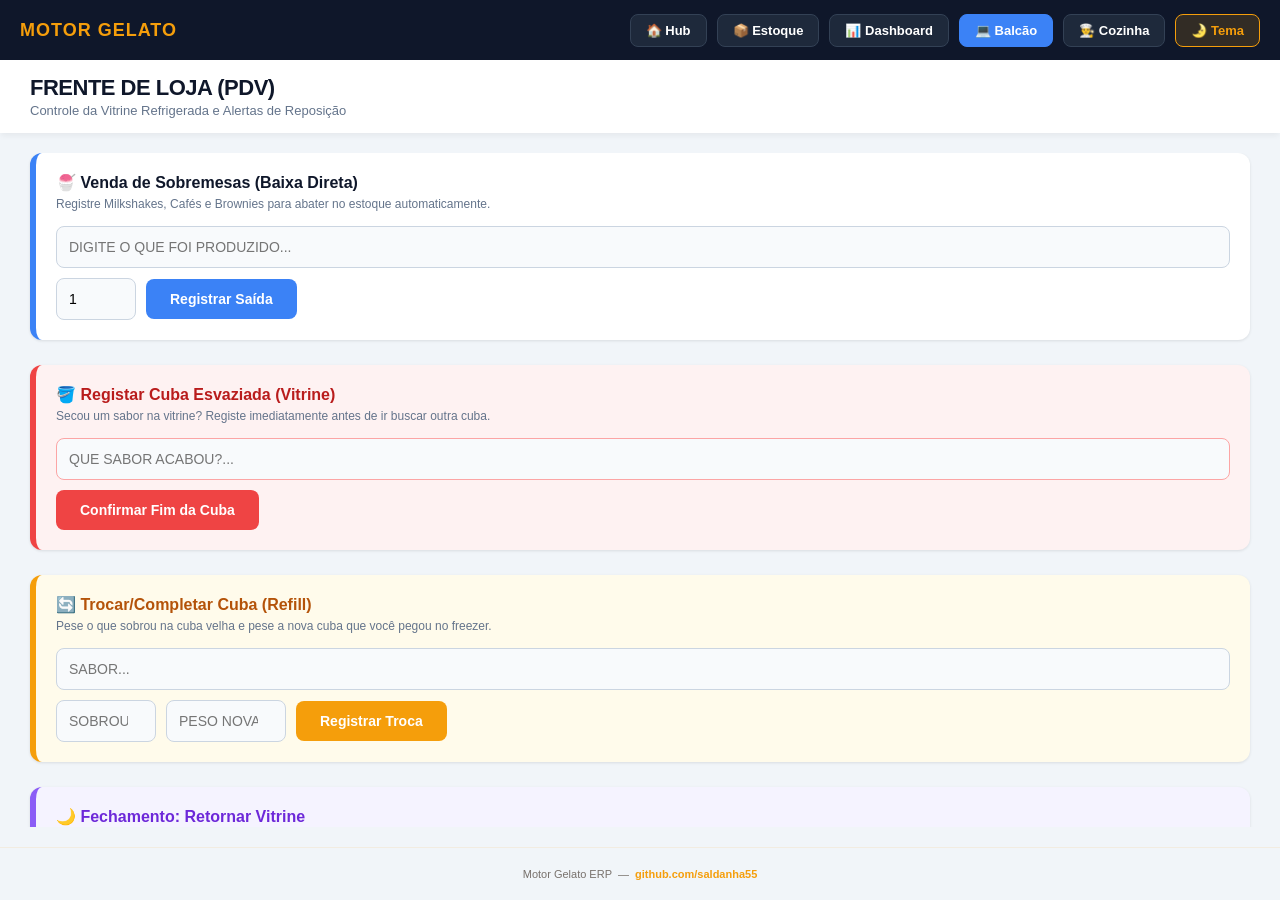
<file: balcao.html>
<!DOCTYPE html>
<html lang="pt-BR">

<head>
    <meta charset="UTF-8">
    <meta name="viewport" content="width=device-width, initial-scale=1.0">
    <meta name="description" content="Motor Gelato — Módulo de Frente de Loja (PDV). Alertas de reposição e controle de vitrine.">
    <title>Motor Gelato — Frente de Loja (PDV)</title>
    <style>
        * {
            box-sizing: border-box;
            margin: 0;
            padding: 0;
            font-family: 'Segoe UI', Roboto, Helvetica, Arial, sans-serif;
        }

        .btn-alerta {
            user-select: none;
        }

        body {
            background-color: #f1f5f9;
            color: #334155;
            height: 100vh;
            display: flex;
            flex-direction: column;
            overflow-y: auto;
        }

        /* NAVBAR GLOBAL */
        nav {
            background: #0f172a;
            padding: 0 20px;
            min-height: 60px;
            display: flex;
            align-items: center;
            justify-content: space-between;
            color: white;
            flex-wrap: wrap;
        }

        .nav-brand {
            font-weight: 900;
            font-size: 18px;
            color: #f59e0b;
            letter-spacing: 1px;
        }

        .nav-links {
            display: flex;
            gap: 10px;
            overflow-x: auto;
            scrollbar-width: none;
            align-items: center;
        }

        .nav-links::-webkit-scrollbar {
            display: none;
        }

        .nav-link-btn {
            background: #1e293b;
            color: white;
            border: 1px solid #334155;
            padding: 8px 15px;
            border-radius: 8px;
            font-size: 13px;
            font-weight: bold;
            cursor: pointer;
            text-decoration: none;
            transition: 0.2s;
            white-space: nowrap;
        }

        .nav-link-btn:hover {
            background: #334155;
        }

        .nav-active {
            background: #3b82f6 !important;
            border-color: #3b82f6 !important;
        }

        header {
            background: #ffffff;
            padding: 15px 30px;
            display: flex;
            justify-content: space-between;
            align-items: center;
            box-shadow: 0 4px 6px -1px rgba(0, 0, 0, 0.05);
            z-index: 10;
            margin-bottom: 20px;
        }

        .logo-area h1 {
            color: #0f172a;
            font-size: 22px;
            font-weight: 800;
            letter-spacing: -0.5px;
        }

        .logo-area p {
            color: #64748b;
            font-size: 13px;
            font-weight: 500;
            margin-top: 2px;
        }

        main {
            padding: 0 30px 30px 30px;
            overflow-y: auto;
            flex-grow: 1;
        }

        .card-sobremesa {
            background: #ffffff;
            border-radius: 12px;
            margin-bottom: 25px;
            padding: 20px;
            box-shadow: 0 1px 3px rgba(0, 0, 0, 0.1);
            border-left: 6px solid #3b82f6;
        }

        .card-sobremesa h3 {
            margin-bottom: 5px;
            color: #0f172a;
            font-size: 16px;
        }

        .card-sobremesa p {
            font-size: 12px;
            color: #64748b;
            margin-bottom: 15px;
        }

        .flex-row {
            display: flex;
            gap: 10px;
            align-items: center;
            flex-wrap: wrap;
        }

        details {
            background: #ffffff;
            border-radius: 12px;
            margin-bottom: 25px;
            box-shadow: 0 1px 3px rgba(0, 0, 0, 0.1);
            overflow: hidden;
            transition: all 0.3s ease;
        }

        summary {
            padding: 15px 20px;
            cursor: pointer;
            font-weight: 700;
            color: #475569;
            font-size: 14px;
            list-style: none;
            display: flex;
            align-items: center;
            gap: 8px;
            background: #f8fafc;
            border-bottom: 1px solid #e2e8f0;
        }

        summary::-webkit-details-marker {
            display: none;
        }

        summary:hover {
            background: #f1f5f9;
        }

        .config-content {
            padding: 20px;
        }

        .section-title {
            font-size: 12px;
            font-weight: 800;
            text-transform: uppercase;
            letter-spacing: 1px;
            margin-bottom: 10px;
        }

        .title-fixos {
            color: #0284c7;
        }

        .title-rotativos {
            color: #ea580c;
            margin-top: 20px;
        }

        .input-group {
            display: grid;
            grid-template-columns: repeat(auto-fill, minmax(180px, 1fr));
            gap: 12px;
        }

        input {
            padding: 12px;
            border: 1px solid #cbd5e1;
            border-radius: 8px;
            font-size: 14px;
            width: 100%;
            outline: none;
            transition: 0.2s;
            background: #f8fafc;
            text-transform: uppercase;
        }

        input:focus {
            border-color: #3b82f6;
            background: #ffffff;
            box-shadow: 0 0 0 3px rgba(59, 130, 246, 0.1);
        }

        .btn {
            padding: 12px 24px;
            border: none;
            border-radius: 8px;
            cursor: pointer;
            font-weight: bold;
            transition: 0.2s;
            font-size: 14px;
        }

        .btn-save {
            background: #0f172a;
            color: white;
            margin-top: 20px;
            width: 100%;
        }

        .btn-save:hover {
            background: #1e293b;
            box-shadow: 0 4px 6px rgba(0, 0, 0, 0.1);
        }

        .btn-primary {
            background: #3b82f6;
            color: white;
            white-space: nowrap;
        }

        .grid {
            display: grid;
            grid-template-columns: repeat(auto-fill, minmax(140px, 1fr));
            gap: 15px;
        }

        .btn-alerta {
            background: #ffffff;
            border: 1px solid #e2e8f0;
            border-radius: 12px;
            padding: 20px 10px;
            font-size: 14px;
            font-weight: 700;
            cursor: pointer;
            color: #334155;
            transition: all 0.2s cubic-bezier(0.4, 0, 0.2, 1);
            box-shadow: 0 1px 2px rgba(0, 0, 0, 0.05);
            text-transform: uppercase;
            display: flex;
            flex-direction: column;
            align-items: center;
            justify-content: center;
            gap: 8px;
            height: 100px;
            text-align: center;
        }

        .btn-alerta:hover {
            border-color: #cbd5e1;
            box-shadow: 0 4px 6px -1px rgba(0, 0, 0, 0.1);
            transform: translateY(-2px);
        }

        .status-aguardando {
            background: #fffbeb !important;
            border-color: #fcd34d !important;
            color: #b45309 !important;
            animation: pulsarAguardando 2s infinite ease-in-out;
        }

        @keyframes pulsarAguardando {
            0% {
                box-shadow: 0 0 0 0 rgba(251, 191, 36, 0.4);
            }

            70% {
                box-shadow: 0 0 0 10px rgba(251, 191, 36, 0);
            }

            100% {
                box-shadow: 0 0 0 0 rgba(251, 191, 36, 0);
            }
        }

        #container-toast {
            position: fixed;
            bottom: 30px;
            right: 30px;
            display: flex;
            flex-direction: column;
            gap: 12px;
            z-index: 1000;
            width: 320px;
            max-width: 90vw;
        }

        .toast {
            background: #ffffff;
            color: #0f172a;
            padding: 16px;
            border-radius: 12px;
            font-weight: 600;
            font-size: 14px;
            box-shadow: 0 10px 15px -3px rgba(0, 0, 0, 0.1);
            border-left: 6px solid #10b981;
            display: flex;
            justify-content: space-between;
            align-items: center;
            gap: 15px;
            animation: slideIn 0.4s cubic-bezier(0.175, 0.885, 0.32, 1.275) forwards;
        }

        .toast-content {
            display: flex;
            align-items: center;
            gap: 10px;
            flex-grow: 1;
        }

        .icone-check {
            background: #d1fae5;
            color: #059669;
            min-width: 28px;
            height: 28px;
            border-radius: 50%;
            display: flex;
            align-items: center;
            justify-content: center;
            font-size: 14px;
        }

        .btn-fechar-toast {
            background: #f1f5f9;
            border: none;
            color: #64748b;
            font-weight: bold;
            font-size: 14px;
            cursor: pointer;
            width: 32px;
            height: 32px;
            border-radius: 8px;
            display: flex;
            align-items: center;
            justify-content: center;
        }

        @keyframes slideIn {
            from {
                transform: translateX(120%);
                opacity: 0;
            }

            to {
                transform: translateX(0);
                opacity: 1;
            }
        }

        @keyframes fadeOut {
            from {
                transform: scale(1);
                opacity: 1;
            }

            to {
                transform: scale(0.9);
                opacity: 0;
            }
        }

        @media (max-width: 768px) {
            nav {
                flex-direction: column;
                padding: 10px;
                gap: 10px;
                align-items: stretch;
            }

            .nav-links {
                width: 100%;
                justify-content: flex-start;
            }

            header {
                flex-direction: column;
                align-items: flex-start;
                gap: 10px;
                padding: 15px;
            }

            main {
                padding: 0 15px 15px 15px;
            }

            #container-toast {
                bottom: 10px;
                right: 10px;
                left: 10px;
                width: auto;
            }

            .flex-row {
                flex-direction: column;
                align-items: stretch;
            }
        }
    </style>
</head>

<body>

    <nav>
        <a href="/" class="nav-brand" style="text-decoration: none;">MOTOR GELATO</a>
        <div class="nav-links">
            <a href="/" class="nav-link-btn">&#127968; Hub</a>
            <a href="/estoque" class="nav-link-btn">&#128230; Estoque</a>
            <a href="/dashboard" class="nav-link-btn">&#128202; Dashboard</a>
            <span class="nav-link-btn nav-active">&#128187; Balc&atilde;o</span>
            <a href="/producao" class="nav-link-btn">&#128104;&#8205;&#127859; Cozinha</a>
            <button class="nav-link-btn" onclick="toggleThemeBalcao()" style="cursor:pointer;background:rgba(245,158,11,0.15);border-color:#f59e0b;color:#f59e0b;">&#127771; Tema</button>
        </div>
    </nav>

    <header>
        <div class="logo-area">
            <h1>FRENTE DE LOJA (PDV)</h1>
            <p>Controle da Vitrine Refrigerada e Alertas de Reposição</p>
        </div>
    </header>

    <main>
        <datalist id="listaReceitas"></datalist>

        <div class="card-sobremesa">
            <h3>🍧 Venda de Sobremesas (Baixa Direta)</h3>
            <p>Registre Milkshakes, Cafés e Brownies para abater no estoque automaticamente.</p>
            <div class="flex-row">
                <input type="text" id="inSobremesa" list="listaReceitas" placeholder="Digite o que foi produzido..."
                    style="flex-grow: 1;">
                <input type="number" id="inSobremesaQtd" placeholder="Qtd" value="1" style="width: 80px;">
                <button class="btn btn-primary" onclick="registrarSobremesa()">Registrar Saída</button>
            </div>
        </div>

        <div class="card-sobremesa" style="border-left-color: #ef4444; background-color: #fef2f2;">
            <h3 style="color: #b91c1c;">🪣 Registar Cuba Esvaziada (Vitrine)</h3>
            <p>Secou um sabor na vitrine? Registe imediatamente antes de ir buscar outra cuba.</p>
            <div class="flex-row">
                <input type="text" id="inCubaVazia" list="listaReceitas" placeholder="Que sabor acabou?..."
                    style="flex-grow: 1; border-color: #fca5a5;">
                <button class="btn btn-primary" style="background: #ef4444; border-color: #dc2626;"
                    onclick="registrarCubaVazia()">Confirmar Fim da Cuba</button>
            </div>
        </div>

        <div class="card-sobremesa" style="border-left-color: #f59e0b; background-color: #fffbeb;">
            <h3 style="color: #b45309;">🔄 Trocar/Completar Cuba (Refill)</h3>
            <p>Pese o que sobrou na cuba velha e pese a nova cuba que você pegou no freezer.</p>
            <div class="flex-row">
                <input type="text" id="inSaborRefill" list="listaReceitas" placeholder="Sabor..." style="flex-grow: 1;">
                <input type="number" id="inPesoRestante" placeholder="Sobrou (Kg)" step="0.1" style="width: 100px;">
                <input type="number" id="inPesoNovo" placeholder="Peso Nova (Kg)" step="0.1" style="width: 120px;">
                <button class="btn" style="background: #f59e0b; color: white;" onclick="registrarRefill()">Registrar Troca</button>
            </div>
        </div>

        <div class="card-sobremesa" style="border-left-color: #8b5cf6; background-color: #f5f3ff;">
            <h3 style="color: #6d28d9;">🌙 Fechamento: Retornar Vitrine</h3>
            <p>Fim do expediente! Pese as cubas que estão voltando para o freezer para o sistema calcular o consumo final.</p>
            <div class="flex-row">
                <input type="text" id="inSaborRetorno" list="listaReceitas" placeholder="Sabor que está voltando..." style="flex-grow: 1;">
                <input type="number" id="inPesoRetorno" placeholder="Peso Atual (Kg)" step="0.1" style="width: 120px;">
                <button class="btn" style="background: #8b5cf6; color: white;" onclick="registrarRetornoBalcao()">Retornar p/ Freezer</button>
            </div>
        </div>

        <details>
            <summary>⚙️ Editor de Cubas do Dia (Alertas de Produção)</summary>
            <div class="config-content">
                <h3 class="section-title title-fixos">Sabores Fixos</h3>
                <div id="inputs-fixos" class="input-group"></div>
                <h3 class="section-title title-rotativos">Sabores Rotativos</h3>
                <div id="inputs-rotativos" class="input-group"></div>
                <button class="btn btn-save" onclick="salvarNovosSabores()">💾 Salvar e Atualizar Telas</button>
            </div>
        </details>

        <h3 style="margin-bottom: 15px; font-size: 14px; color: #64748b;">CLIQUE PARA PEDIR GELATO PARA A COZINHA:</h3>
        <div class="grid" id="gridSabores"></div>
    </main>

    <div id="container-toast"></div>

    <script>
        const IP_SERVIDOR = window.location.hostname;
        const BASE_URL = `http://${IP_SERVIDOR}:8050`;
        const WS_URL = `ws://${IP_SERVIDOR}:8050/ws/producao`;

        async function carregarSugestoesReceitas() {
            try {
                const resp = await fetch(`${BASE_URL}/receitas`);
                const receitas = await resp.json();
                const datalist = document.getElementById('listaReceitas');
                datalist.innerHTML = "";
                receitas.forEach(r => {
                    let option = document.createElement('option');
                    option.value = r.nome;
                    datalist.appendChild(option);
                });
            } catch (e) { console.error("Erro no autocompletar.", e); }
        }

        async function carregarSabores() {
            try {
                const resp = await fetch(`${BASE_URL}/sabores`);
                const dados = await resp.json();
                const grid = document.getElementById('gridSabores');
                grid.innerHTML = "";
                [...dados.fixos, ...dados.rotativos].forEach(sabor => {
                    let btn = document.createElement('button');
                    btn.className = 'btn-alerta';
                    btn.innerHTML = `<span>${sabor}</span>`;
                    btn.onclick = () => solicitarProducao(btn, sabor);
                    grid.appendChild(btn);
                });
                montarInputs('inputs-fixos', dados.fixos, 'in-fixo');
                montarInputs('inputs-rotativos', dados.rotativos, 'in-rotativo');

                await carregarAlertasAtivosBalcao();
            } catch (e) { console.error("Erro de conexão.", e); }
        }

        async function carregarAlertasAtivosBalcao() {
            try {
                const resp = await fetch(`${BASE_URL}/alertas_ativos`);
                const ativos = await resp.json();
                const botoes = document.querySelectorAll('.btn-alerta');
                botoes.forEach(btn => {
                    let textoBotao = btn.querySelector('span').innerText.toUpperCase().trim();
                    if (ativos.includes(textoBotao)) {
                        btn.classList.add('status-aguardando');
                        btn.innerHTML = `<span>${textoBotao}</span><span style="font-size: 11px; font-weight: 800; opacity: 0.8; margin-top: 4px;">⏳ PEDIDO</span>`;
                    }
                });
            } catch (e) { console.error("Erro ao carregar alertas ativos", e); }
        }

        function montarInputs(containerId, lista, classe) {
            const container = document.getElementById(containerId);
            container.innerHTML = "";
            lista.forEach(nome => {
                let input = document.createElement('input');
                input.type = "text"; input.value = nome; input.className = classe;
                input.setAttribute('list', 'listaReceitas');
                container.appendChild(input);
            });
        }

        async function salvarNovosSabores() {
            const fixos = Array.from(document.querySelectorAll('.in-fixo')).map(i => i.value.trim().toUpperCase());
            const rotativos = Array.from(document.querySelectorAll('.in-rotativo')).map(i => i.value.trim().toUpperCase());
            await fetch(`${BASE_URL}/atualizar_sabores`, { method: 'POST', headers: { 'Content-Type': 'application/json' }, body: JSON.stringify({ fixos, rotativos }) });
            alert("Cardápio de Produção atualizado!");
        }

        async function registrarSobremesa() {
            const sabor = document.getElementById('inSobremesa').value.toUpperCase().trim();
            const qtd = parseFloat(document.getElementById('inSobremesaQtd').value || 1);
            if (!sabor) return alert("Digite o nome da sobremesa vendida.");

            await fetch(`${BASE_URL}/producao`, {
                method: 'POST', headers: { 'Content-Type': 'application/json' },
                body: JSON.stringify({ sabor: sabor, quantidade: qtd })
            });

            document.getElementById('inSobremesa').value = "";
            mostrarNotificacao(sabor + " (Baixa efetuada)");
        }

        async function solicitarProducao(botaoElemento, sabor) {
            botaoElemento.classList.add('status-aguardando');
            botaoElemento.innerHTML = `<span>${sabor}</span><span style="font-size: 11px; font-weight: 800; opacity: 0.8; margin-top: 4px;">⏳ PEDIDO</span>`;
            await fetch(`${BASE_URL}/alerta_cuba`, { method: 'POST', headers: { 'Content-Type': 'application/json' }, body: JSON.stringify({ sabor: sabor }) });
        }

        function conectarWebSocket() {
            let socket = new WebSocket(WS_URL);
            socket.onmessage = function (event) {
                const dados = JSON.parse(event.data);
                if (dados.acao === "produzido") {
                    const botoes = document.querySelectorAll('.btn-alerta');
                    let achou = false;
                    botoes.forEach(btn => {
                        let textoBotao = btn.querySelector('span').innerText.toUpperCase();
                        if (textoBotao.includes(dados.sabor.toUpperCase().trim())) {
                            btn.classList.remove('status-aguardando');
                            btn.innerHTML = `<span>${textoBotao}</span>`;
                            achou = true;
                        }
                    });
                    if (achou) mostrarNotificacao(dados.sabor + " produzido!");
                } else if (dados.acao === "atualizar_cardapio") { carregarSabores(); }
            };
            socket.onclose = () => setTimeout(conectarWebSocket, 3000);
        }

        function mostrarNotificacao(texto) {
            const container = document.getElementById('container-toast');
            const toast = document.createElement('div');
            toast.className = 'toast';
            toast.innerHTML = `<div class="toast-content"><div class="icone-check">✓</div><div><b>${texto}</b></div></div><button class="btn-fechar-toast" onclick="fecharNotificacao(this)">✕</button>`;
            container.appendChild(toast);
        }

        function fecharNotificacao(botaoElemento) {
            const toast = botaoElemento.parentElement;
            toast.style.animation = 'fadeOut 0.2s ease-in forwards';
            setTimeout(() => toast.remove(), 200);
        }

        async function registrarCubaVazia() {
            const sabor = document.getElementById('inCubaVazia').value.toUpperCase().trim();
            if (!sabor) return alert("Digite o nome da cuba que esvaziou na vitrine.");

            if (confirm(`Confirmar que a cuba de ${sabor} acabou por completo?`)) {
                try {
                    await fetch(`${BASE_URL}/cuba_esvaziada`, {
                        method: 'POST',
                        headers: { 'Content-Type': 'application/json' },
                        body: JSON.stringify({ sabor: sabor })
                    });

                    document.getElementById('inCubaVazia').value = "";
                    mostrarNotificacao(`Cuba de ${sabor} registada como vazia!`);
                } catch (e) {
                    alert("Erro ao registar a cuba vazia. Verifique a ligação.");
                }
            }
        }

        async function registrarRefill() {
            const sabor = document.getElementById('inSaborRefill').value.toUpperCase().trim();
            const pesoRestante = parseFloat(document.getElementById('inPesoRestante').value);
            const pesoNovo = parseFloat(document.getElementById('inPesoNovo').value);

            if (!sabor || isNaN(pesoRestante) || isNaN(pesoNovo)) return alert("Informe o sabor, o que sobrou e o peso da nova cuba.");

            await fetch(`${BASE_URL}/cuba_refill`, {
                method: 'POST',
                headers: { 'Content-Type': 'application/json' },
                body: JSON.stringify({ sabor: sabor, peso_restante: pesoRestante, peso_novo: pesoNovo })
            });

            document.getElementById('inSaborRefill').value = "";
            document.getElementById('inPesoRestante').value = "";
            document.getElementById('inPesoNovo').value = "";
            mostrarNotificacao(`Troca de ${sabor} registrada e descontada do freezer!`);
        }

        async function registrarRetornoBalcao() {
            const sabor = document.getElementById('inSaborRetorno').value.toUpperCase().trim();
            const peso = parseFloat(document.getElementById('inPesoRetorno').value);

            if (!sabor || isNaN(peso)) return alert("Informe o sabor e o peso que está voltando.");

            await fetch(`${BASE_URL}/retornar_vitrine`, {
                method: 'POST',
                headers: { 'Content-Type': 'application/json' },
                body: JSON.stringify({ sabor: sabor, peso: peso })
            });

            document.getElementById('inSaborRetorno').value = "";
            document.getElementById('inPesoRetorno').value = "";
            mostrarNotificacao(`${sabor} retornado ao freezer (consumo do dia registrado)!`);
        }

        function toggleThemeBalcao() {
            let curr = localStorage.getItem('theme-balcao') || 'dark';
            let next = curr === 'dark' ? 'light' : 'dark';
            localStorage.setItem('theme-balcao', next);
            if (next === 'light') {
                document.body.setAttribute('data-theme', 'light');
            } else {
                document.body.removeAttribute('data-theme');
            }
        }
        (function(){
            if (localStorage.getItem('theme-balcao') === 'light') {
                document.body.setAttribute('data-theme', 'light');
            }
        })();

        window.onload = () => { carregarSabores(); carregarSugestoesReceitas(); conectarWebSocket(); };
    </script>
    <footer style="text-align:center;padding:20px;border-top:1px solid rgba(245,158,11,0.1);font-size:11px;color:#78716c;position:relative;z-index:1;margin-top:20px;">
        Motor Gelato ERP &nbsp;&mdash;&nbsp;
        <a href="https://github.com/saldanha55" target="_blank" style="color:#f59e0b;text-decoration:none;font-weight:700;">github.com/saldanha55</a>
    </footer>
</body>

</html>
</file>
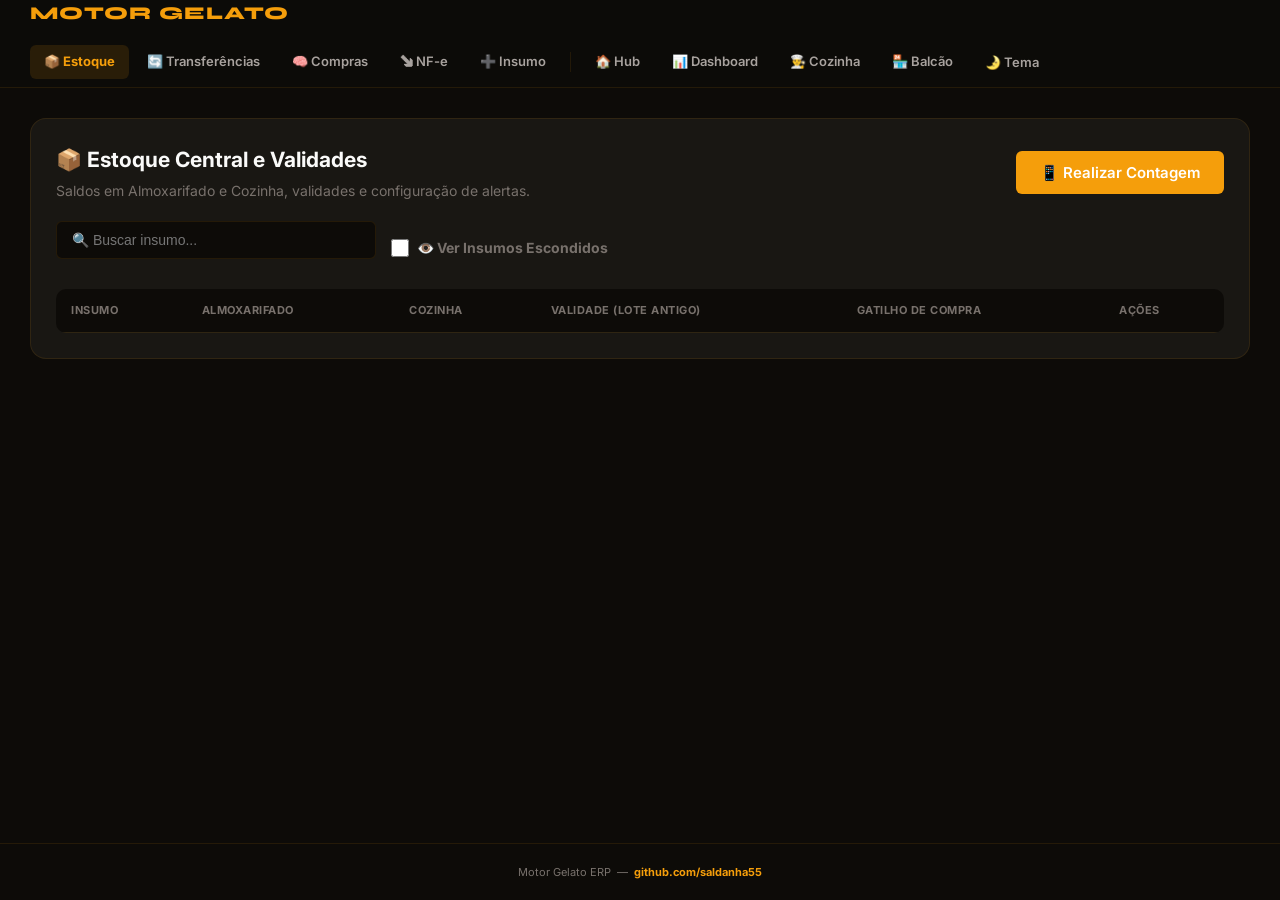
<file: estoque.html>
<!DOCTYPE html>
<html lang="pt-BR">

<head>
    <meta charset="UTF-8">
    <meta name="viewport" content="width=device-width, initial-scale=1.0">
    <meta name="description" content="Motor Gelato — Gestão de Almoxarifado, Controle de Estoque e Inteligência de Compras MRP.">
    <title>Motor Gelato — Gestão de Estoque</title>
    <link rel="stylesheet" href="css/style.css">
</head>

<body>
    <nav>
        <a href="/" class="nav-brand">MOTOR GELATO</a>
        <div class="nav-links">
            <div class="nav-item nav-active" onclick="mudarAba('aba-estoque', this)">&#128230; Estoque</div>
            <div class="nav-item" onclick="mudarAba('aba-transferencias', this)">&#128260; Transfer&ecirc;ncias</div>
            <div class="nav-item" onclick="mudarAba('aba-mrp', this)">&#129504; Compras</div>
            <div class="nav-item" onclick="mudarAba('aba-nfe', this)">&#129150; NF-e</div>
            <div class="nav-item" onclick="mudarAba('aba-config', this)">&#10133; Insumo</div>
            <span style="width:1px;height:20px;background:var(--border);margin:0 6px;align-self:center;"></span>
            <a class="nav-item" href="/" style="text-decoration:none;">&#127968; Hub</a>
            <a class="nav-item" href="/dashboard" style="text-decoration:none;">&#128202; Dashboard</a>
            <a class="nav-item" href="/producao" style="text-decoration:none;">&#128104;&#8205;&#127859; Cozinha</a>
            <a class="nav-item" href="/balcao" style="text-decoration:none;">&#127978; Balc&atilde;o</a>
            <button class="nav-item" onclick="toggleTheme()"
                style="background:none;border:none;cursor:pointer;font-family:inherit;">&#127771; Tema</button>
        </div>
    </nav>

    <main>

        <!-- ====================== ABA: ESTOQUE CENTRAL ====================== -->
        <div id="aba-estoque" class="aba aba-ativa">
            <div class="card">
                <div class="grid-header">
                    <div>
                        <h2>📦 Estoque Central e Validades</h2>
                        <p style="color: var(--text-muted); font-size: 14px; margin-top: 5px;">
                            Saldos em Almoxarifado e Cozinha, validades e configuração de alertas.
                        </p>
                    </div>
                    <button class="btn btn-primary" style="font-size: 15px; padding: 12px 24px;"
                        onclick="iniciarContagemMobile()">📱 Realizar Contagem</button>
                </div>

                <div class="flex-search" style="margin-bottom: 15px;">
                    <input type="text" id="buscaConfigAlertas" class="search-bar"
                        style="flex-grow: 1; min-width: 250px;"
                        onkeyup="filtrarTabelaDOM('buscaConfigAlertas', 'tabelaConfigAlertas')"
                        placeholder="🔍 Buscar insumo...">
                    <label style="color: var(--text-muted); font-size: 14px; display: flex; align-items: center; gap: 8px; cursor: pointer; font-weight: bold;">
                        <input type="checkbox" id="checkMostrarOcultos" onchange="carregarInventarioMassa()"
                            style="width: 18px; height: 18px; accent-color: var(--primary); cursor: pointer;">
                        👁️ Ver Insumos Escondidos
                    </label>
                </div>

                <div class="table-responsive">
                    <table>
                        <thead>
                            <tr>
                                <th>Insumo</th>
                                <th>Almoxarifado</th>
                                <th>Cozinha</th>
                                <th>Validade (Lote Antigo)</th>
                                <th>Gatilho de Compra</th>
                                <th>Ações</th>
                            </tr>
                        </thead>
                        <tbody id="tabelaConfigAlertas"></tbody>
                    </table>
                </div>
            </div>
        </div>

        <!-- ====================== ABA: TRANSFERÊNCIAS (NOVO) ====================== -->
        <div id="aba-transferencias" class="aba">

            <!-- Pipeline Visual do Fluxo de 3 Níveis -->
            <div class="pipeline-flow">
                <div class="pipeline-nivel">
                    <div class="pipeline-nivel-titulo">
                        <span class="nivel-badge nivel-almoxarifado">📦 Nível 1</span>
                    </div>
                    <div class="pipeline-nivel-valor" id="pipeAlmoxTotal">—</div>
                    <div class="pipeline-nivel-unidade">Itens no Almoxarifado</div>
                </div>
                <div class="pipeline-nivel">
                    <div class="pipeline-nivel-titulo">
                        <span class="nivel-badge nivel-cozinha">👨‍🍳 Nível 2</span>
                    </div>
                    <div class="pipeline-nivel-valor" id="pipeCozinhaTotal">—</div>
                    <div class="pipeline-nivel-unidade">Itens na Cozinha</div>
                </div>
                <div class="pipeline-nivel">
                    <div class="pipeline-nivel-titulo">
                        <span class="nivel-badge nivel-vitrine">🏪 Nível 3</span>
                    </div>
                    <div class="pipeline-nivel-valor" id="pipeVitrineTotal">—</div>
                    <div class="pipeline-nivel-unidade">Itens na Vitrine</div>
                </div>
            </div>

            <div style="display: grid; grid-template-columns: 1fr 1fr; gap: 20px; margin-bottom: 25px;">

                <!-- Formulário: Almoxarifado → Cozinha -->
                <div class="card" style="margin-bottom: 0;">
                    <h3 style="margin-bottom: 5px;">📦 → 👨‍🍳 Almoxarifado para Cozinha</h3>
                    <p style="color: var(--text-muted); font-size: 13px; margin-bottom: 20px;">
                        Move insumos do estoque bruto para a linha de produção.
                        A conversão de unidade é aplicada automaticamente.
                    </p>
                    <div class="input-group">
                        <label>Insumo</label>
                        <select id="transAlmoxIngrediente"></select>
                    </div>
                    <div style="display: flex; gap: 15px;">
                        <div class="input-group" style="flex: 1; margin-bottom: 0;">
                            <label>Quantidade a Transferir</label>
                            <input type="number" id="transAlmoxQtd" step="0.01" min="0" placeholder="0.00">
                        </div>
                        <div class="input-group" style="flex: 1; margin-bottom: 0;">
                            <label>Observação (opcional)</label>
                            <input type="text" id="transAlmoxObs" placeholder="Ex: Lote de segunda-feira">
                        </div>
                    </div>
                    <button class="btn btn-primary" style="width: 100%; margin-top: 18px; padding: 12px;"
                        onclick="executarTransferencia('almoxarifado', 'cozinha')">
                        🔄 Confirmar Transferência
                    </button>
                </div>

                <!-- Formulário: Cozinha → Vitrine -->
                <div class="card" style="margin-bottom: 0;">
                    <h3 style="margin-bottom: 5px;">👨‍🍳 → 🏪 Cozinha para Vitrine</h3>
                    <p style="color: var(--text-muted); font-size: 13px; margin-bottom: 20px;">
                        Move produto acabado do freezer da cozinha para o ponto de venda.
                        Operação registrada em auditoria para rastreabilidade total.
                    </p>
                    <div class="input-group">
                        <label>Produto</label>
                        <select id="transCozIngrediente"></select>
                    </div>
                    <div style="display: flex; gap: 15px;">
                        <div class="input-group" style="flex: 1; margin-bottom: 0;">
                            <label>Quantidade a Transferir</label>
                            <input type="number" id="transCozQtd" step="0.01" min="0" placeholder="0.00">
                        </div>
                        <div class="input-group" style="flex: 1; margin-bottom: 0;">
                            <label>Observação (opcional)</label>
                            <input type="text" id="transCozObs" placeholder="Ex: Turno da tarde">
                        </div>
                    </div>
                    <button class="btn btn-add" style="width: 100%; margin-top: 18px; padding: 12px;"
                        onclick="executarTransferencia('cozinha', 'vitrine')">
                        🔄 Confirmar Transferência
                    </button>
                </div>
            </div>

            <!-- Histórico de Transferências -->
            <div class="card">
                <div class="grid-header">
                    <div>
                        <h3>📋 Histórico de Transferências</h3>
                        <p style="color: var(--text-muted); font-size: 13px;">Log auditável de todas as movimentações entre os 3 níveis.</p>
                    </div>
                    <button class="btn btn-primary" onclick="carregarTransferencias()">🔄 Atualizar</button>
                </div>
                <div class="table-responsive">
                    <table>
                        <thead>
                            <tr>
                                <th>Data/Hora</th>
                                <th>Insumo/Produto</th>
                                <th>Qtd. Origem</th>
                                <th>De</th>
                                <th>Para</th>
                                <th>Observação</th>
                            </tr>
                        </thead>
                        <tbody id="tabelaTransferencias">
                            <tr><td colspan="6" style="text-align:center; padding: 20px; color: var(--text-muted);">Clique em "Atualizar" para carregar.</td></tr>
                        </tbody>
                    </table>
                </div>
            </div>
        </div>

        <!-- ====================== ABA: INTELIGÊNCIA DE COMPRAS (MRP) ====================== -->
        <div id="aba-mrp" class="aba">
            <div class="card">
                <div class="grid-header">
                    <div>
                        <h2>🧠 Lista Inteligente de Compras</h2>
                        <p style="color: var(--text-muted); font-size: 14px;">
                            Insumos que atingiram o gatilho, ajustados pela previsão climática.
                        </p>
                    </div>
                    <div style="display: flex; gap: 10px; flex-wrap: wrap;">
                        <button class="btn" style="background: var(--text-muted); color: white;"
                            onclick="dispararEmailAutomatico()">📧 Enviar E-mail</button>
                        <button class="btn btn-primary" onclick="carregarMRPVisual()">🔄 Atualizar</button>
                        <button class="btn" style="background: var(--bg-body); border: 1px solid var(--border);"
                            onclick="resetarItensOcultosHoje()">👁️ Mostrar Ocultados</button>
                        <button class="btn btn-add" onclick="baixarExcelMRP()">📥 Exportar CSV</button>
                    </div>
                </div>

                <!-- Card de tendência climática (preenchido via JS) -->
                <div id="cardClima"
                    style="background: rgba(20, 184, 166, 0.08); padding: 18px; border-radius: 12px; border: 1px solid var(--primary); margin-bottom: 20px; display: none; align-items: center; gap: 20px;">
                    <div style="font-size: 36px;" id="iconeClima">☀️</div>
                    <div>
                        <h3 style="color: var(--primary); margin-bottom: 5px; font-size: 16px;" id="tituloClima">Analisando clima local...</h3>
                        <p style="color: var(--text-main); font-size: 13px; margin: 0;" id="textoClima">Aguarde enquanto consultamos os dados meteorológicos.</p>
                    </div>
                </div>

                <div class="table-responsive">
                    <table>
                        <thead>
                            <tr>
                                <th>Insumo</th>
                                <th>Burn Rate</th>
                                <th>Lead Time</th>
                                <th>Estoque Atual</th>
                                <th>Comprar (30 Dias)</th>
                                <th style="text-align: center;">Ações</th>
                            </tr>
                        </thead>
                        <tbody id="tabelaMRPVisual">
                            <tr><td colspan="6" style="text-align:center; color: var(--text-muted); padding: 20px;">Clique em "Atualizar" para gerar a lista.</td></tr>
                        </tbody>
                    </table>
                </div>
            </div>
        </div>

        <!-- ====================== ABA: HISTÓRICO NF-e ====================== -->
        <div id="aba-nfe" class="aba">
            <div class="card">
                <div class="grid-header">
                    <h2>🧾 Histórico de Notas Fiscais (Entradas)</h2>
                    <div style="display: flex; gap: 10px; align-items: center;">
                        <input type="file" id="inputXmlNfe" accept=".xml" style="display: none;"
                            onchange="lerXmlNfe(event)">
                        <button class="btn btn-add"
                            onclick="document.getElementById('inputXmlNfe').click()">➕ Importar XML</button>
                    </div>
                </div>
                <div class="table-responsive">
                    <table>
                        <thead>
                            <tr>
                                <th>Data/Hora</th>
                                <th>Insumo</th>
                                <th>Quantidade</th>
                                <th>Origem</th>
                            </tr>
                        </thead>
                        <tbody id="tabelaHistoricoEntradas"></tbody>
                    </table>
                </div>
            </div>
        </div>

        <!-- ====================== ABA: CADASTRO DE NOVO INSUMO ====================== -->
        <div id="aba-config" class="aba">
            <div class="card" style="max-width: 600px; margin: 0 auto;">
                <h2 style="margin-bottom: 8px; color: var(--primary);">📦 Cadastrar Novo Insumo</h2>
                <p style="color: var(--text-muted); font-size: 14px; margin-bottom: 25px;">
                    Adicione manualmente insumos que não vieram por XML ou itens sazonais.
                </p>

                <div class="input-group">
                    <label>Nome do Insumo</label>
                    <input type="text" id="ingNome" placeholder="Ex: Saco de Açúcar, Embalagem..."
                        style="text-transform: uppercase;">
                </div>

                <div style="display: flex; gap: 15px; margin-bottom: 15px;">
                    <div class="input-group" style="flex: 1; margin-bottom: 0;">
                        <label>Unidade de Compra</label>
                        <select id="ingUnidadeAlmox">
                            <option value="Caixa">Caixa</option>
                            <option value="Fardo">Fardo</option>
                            <option value="Saco">Saco</option>
                            <option value="Pote">Pote</option>
                            <option value="UN">Unidade (UN)</option>
                            <option value="KG">Quilo (KG)</option>
                            <option value="L">Litro (L)</option>
                        </select>
                    </div>
                    <div class="input-group" style="flex: 1; margin-bottom: 0;">
                        <label>Preço Unitário (R$)</label>
                        <input type="number" id="ingPreco" step="0.01" placeholder="0.00">
                    </div>
                </div>

                <div style="display: flex; gap: 15px; margin-bottom: 25px;">
                    <div class="input-group" style="flex: 1; margin-bottom: 0;">
                        <label>Estoque Inicial</label>
                        <input type="number" id="ingEstoqueAlmox" step="0.01" placeholder="Ex: 5">
                    </div>
                    <div class="input-group" style="flex: 1; margin-bottom: 0;">
                        <label>Avisar quando chegar a:</label>
                        <input type="number" id="ingLimite" step="0.01" value="2">
                    </div>
                </div>

                <button class="btn btn-add" style="width: 100%; padding: 14px; font-size: 15px;"
                    onclick="salvarIngredienteUnificado()">💾 Cadastrar e Salvar</button>
            </div>
        </div>

    </main>

    <!-- ====================== MODAL: INVENTÁRIO MOBILE ====================== -->
    <div id="modalContagemMobile"
        style="display: none; position: fixed; top: 0; left: 0; width: 100%; height: 100%; background: var(--bg-body); z-index: 9999; flex-direction: column;">
        <div style="padding: 20px; background: var(--bg-body); border-bottom: 1px solid var(--border); display: flex; justify-content: space-between; align-items: center;">
            <h3 style="margin: 0;">📱 Inventário Físico</h3>
            <span id="contadorProgresso" style="color: var(--primary); font-weight: 800;">0/0</span>
        </div>
        <div style="flex-grow: 1; display: flex; flex-direction: column; align-items: center; justify-content: center; padding: 20px;">
            <h2 id="nomeInsumoMobile" style="text-align: center; margin-bottom: 5px; font-size: 28px;">Insumo</h2>
            <p id="unidadeInsumoMobile" style="color: var(--text-muted); margin-bottom: 30px; font-size: 16px;">Unidade</p>
            <label style="color: var(--text-muted); font-weight: bold; margin-bottom: 5px;">Estoque Contado:</label>
            <input type="number" id="inputContagemMobile" step="0.01" inputmode="decimal"
                style="width: 80%; font-size: 40px; text-align: center; padding: 15px; border-radius: 12px; border: 2px solid var(--primary); margin-bottom: 30px; outline: none; background: var(--bg-card); color: var(--text-main);">
            <label style="color: var(--text-muted); font-weight: bold; margin-bottom: 5px;">Validade do Lote Mais Antigo:</label>
            <input type="month" id="inputValidadeMobile"
                style="width: 80%; font-size: 20px; text-align: center; padding: 15px; border-radius: 12px; border: 1px solid var(--border); background: var(--bg-card); color: var(--text-main); outline: none;">
        </div>
        <div style="padding: 20px; display: grid; grid-template-columns: 1fr 1fr 1fr; gap: 10px; border-top: 1px solid var(--border); background: var(--bg-body);">
            <button class="btn" onclick="contagemAnterior()" style="background: var(--text-muted); color: white; padding: 14px; border-radius: 12px;">⬅️ Voltar</button>
            <button class="btn btn-warning" onclick="pausarContagem()" style="padding: 14px; border-radius: 12px;">⏸️ Pausar</button>
            <button class="btn btn-primary" id="btnProximaContagem" onclick="contagemProxima()" style="padding: 14px; border-radius: 12px;">Próximo ➡️</button>
        </div>
    </div>

    <!-- ====================== MODAL: REVISÃO DO INVENTÁRIO ====================== -->
    <div id="modalResumoContagem"
        style="display: none; position: fixed; top: 0; left: 0; width: 100%; height: 100%; background: var(--bg-body); z-index: 9999; flex-direction: column;">
        <div style="padding: 20px; background: var(--bg-body); border-bottom: 1px solid var(--border); display: flex; justify-content: space-between; align-items: center;">
            <h3 style="margin: 0;">📋 Revisão do Inventário</h3>
        </div>
        <div style="flex-grow: 1; overflow-y: auto; padding: 20px;">
            <ul id="listaResumo" style="list-style: none; padding: 0; margin: 0;"></ul>
        </div>
        <div style="padding: 20px; display: grid; grid-template-columns: 1fr 2fr; gap: 15px; border-top: 1px solid var(--border); background: var(--bg-body);">
            <button class="btn" onclick="document.getElementById('modalResumoContagem').style.display='none'; document.getElementById('modalContagemMobile').style.display='flex';"
                style="background: var(--text-muted); color: white; padding: 18px; border-radius: 12px;">Voltar</button>
            <button class="btn btn-add" onclick="enviarContagemAoServidor()"
                style="padding: 18px; border-radius: 12px; font-size: 16px; font-weight: bold;">💾 Confirmar e Salvar</button>
        </div>
    </div>

    <!-- ====================== MODAL: IMPORTAR NF-e ====================== -->
    <div id="modalNfe"
        style="display: none; position: fixed; top: 0; left: 0; width: 100%; height: 100%; background: rgba(15, 23, 42, 0.85); align-items: center; justify-content: center; z-index: 2000; padding: 20px; backdrop-filter: blur(4px);">
        <div class="card" style="width: 95%; max-width: 900px; margin: 0; display: flex; flex-direction: column; height: 90vh;">
            <div class="grid-header" style="padding-bottom: 15px; border-bottom: 1px solid var(--border); flex-shrink: 0;">
                <div>
                    <h3 style="color: var(--primary);">🧾 Importar Itens da NF-e</h3>
                    <p style="color: var(--text-muted); font-size: 13px; margin-top: 4px;">
                        Vincule os produtos da nota aos insumos cadastrados no sistema.
                    </p>
                </div>
                <button class="btn-acao btn-del" onclick="fecharModalNfe()">✕ Fechar</button>
            </div>
            <div class="table-responsive" style="flex-grow: 1; margin-top: 15px;">
                <table style="min-width: 800px;">
                    <thead>
                        <tr>
                            <th>Produto na Nota Fiscal</th>
                            <th>Qtd.</th>
                            <th>Vincular ao Insumo</th>
                            <th>Preço Unit.</th>
                            <th>Fator Conversão</th>
                        </tr>
                    </thead>
                    <tbody id="tabelaItensNfe"></tbody>
                </table>
            </div>
            <div style="padding-top: 20px; border-top: 1px solid var(--border); margin-top: auto; flex-shrink: 0;">
                <button class="btn btn-add" style="width: 100%; padding: 14px; font-size: 15px;"
                    onclick="salvarEntradaNfe()">💾 Confirmar e Lançar no Estoque</button>
            </div>
        </div>
    </div>

    <!-- ====================== MODAL: EDITAR INTELIGÊNCIA DO INSUMO ====================== -->
    <div id="modalEdicaoInsumo"
        style="display: none; position: fixed; top: 0; left: 0; width: 100%; height: 100%; background: rgba(15, 23, 42, 0.85); align-items: center; justify-content: center; z-index: 3000; backdrop-filter: blur(4px);">
        <div class="card" style="width: 90%; max-width: 500px; margin: 0;">
            <h3 style="color: var(--primary); margin-bottom: 20px; font-size: 20px;">✏️ Editar Inteligência de Compras</h3>
            <input type="hidden" id="editIdInsumo">

            <div class="input-group">
                <label>Nome do Insumo</label>
                <input type="text" id="editNomeInsumo" disabled
                    style="color: var(--text-muted); border-style: dashed;">
            </div>

            <div style="display: flex; gap: 15px; margin-bottom: 10px;">
                <div class="input-group" style="flex: 1;">
                    <label>Gatilho Antigo</label>
                    <input type="number" id="editLimiteInsumo" step="0.01" style="color: var(--danger); font-weight: bold;">
                </div>
                <div class="input-group" style="flex: 1;">
                    <label>Lead Time (Dias)</label>
                    <input type="number" id="editLeadTime" step="1" style="color: var(--warning); font-weight: bold;">
                </div>
            </div>

            <div style="display: flex; gap: 15px; margin-bottom: 20px; align-items: center;">
                <div class="input-group" style="flex: 1; margin-bottom: 0;">
                    <label>Burn Rate (Unidade/Dia)</label>
                    <input type="number" id="editBurnRate" step="0.01" style="color: var(--primary); font-weight: bold;">
                </div>
                <div style="flex: 1; display: flex; align-items: center; gap: 10px; margin-top: 15px;">
                    <input type="checkbox" id="editVolatil" style="width: 20px; height: 20px; accent-color: var(--primary);">
                    <label style="margin: 0; font-weight: bold; cursor: pointer;" for="editVolatil">Sensível ao Clima?</label>
                </div>
            </div>

            <div style="display: flex; gap: 15px; margin-top: 15px;">
                <button class="btn" style="flex: 1; background: var(--bg-body); border: 1px solid var(--border);"
                    onclick="document.getElementById('modalEdicaoInsumo').style.display='none'">Cancelar</button>
                <button class="btn btn-primary" style="flex: 2; font-size: 15px;"
                    onclick="salvarEdicaoInsumo()">💾 Salvar Parâmetros</button>
            </div>
        </div>
    </div>

    <script src="js/config.js"></script>
    <script src="js/utils.js"></script>
    <script src="js/estoque.js"></script>
    <script src="js/dashboard.js"></script>
    <script>
        /**
         * Carrega a lista de ingredientes nos selects de transferência.
         * Executado ao abrir a aba de Transferências.
         */
        async function popularSelectsTransferencia() {
            try {
                const resp = await fetch(`${BASE_URL}/ingredientes`);
                const ingredientes = await resp.json();
                const opcoes = ingredientes
                    .filter(i => !i.escondido)
                    .map(i => `<option value="${i.id}">${i.nome} (${i.unidade_almoxarifado})</option>`)
                    .join('');
                document.getElementById('transAlmoxIngrediente').innerHTML = opcoes;
                document.getElementById('transCozIngrediente').innerHTML = ingredientes
                    .filter(i => !i.escondido)
                    .map(i => `<option value="${i.id}">${i.nome} (${i.unidade})</option>`)
                    .join('');
            } catch (e) {
                console.error('Erro ao carregar ingredientes para os selects:', e);
            }
        }

        /**
         * Executa uma transferência de estoque entre dois níveis.
         * @param {string} origem - Nível de origem ('almoxarifado' ou 'cozinha').
         * @param {string} destino - Nível de destino ('cozinha' ou 'vitrine').
         */
        async function executarTransferencia(origem, destino) {
            const idSelect = origem === 'almoxarifado' ? 'transAlmoxIngrediente' : 'transCozIngrediente';
            const idQtd   = origem === 'almoxarifado' ? 'transAlmoxQtd' : 'transCozQtd';
            const idObs   = origem === 'almoxarifado' ? 'transAlmoxObs' : 'transCozObs';

            const itemId = parseInt(document.getElementById(idSelect).value);
            const qtd = parseFloat(document.getElementById(idQtd).value);
            const obs = document.getElementById(idObs).value;

            if (!qtd || qtd <= 0) {
                alert('Digite uma quantidade válida para a transferência.');
                return;
            }

            const rota = `/transferencia/${origem}-para-${destino}`;

            try {
                const resp = await fetch(`${BASE_URL}${rota}`, {
                    method: 'POST',
                    headers: { 'Content-Type': 'application/json' },
                    body: JSON.stringify({
                        item_id: itemId,
                        qtd_transferida: qtd,
                        origem: origem,
                        destino: destino,
                        observacao: obs
                    })
                });

                const dados = await resp.json();

                if (!resp.ok) {
                    alert('❌ Erro: ' + (dados.detail || 'Falha na transferência.'));
                    return;
                }

                alert(`✅ Transferência realizada com sucesso!\n${origem} → ${destino}`);
                document.getElementById(idQtd).value = '';
                document.getElementById(idObs).value = '';
                carregarTransferencias();
            } catch (e) {
                alert('🔌 Erro de conexão com o servidor.');
            }
        }

        // Intercepts mudarAba para popular os selects na aba de transferências
        const _mudarAbaOriginal = mudarAba;
        window.mudarAba = function(id, btn) {
            _mudarAbaOriginal(id, btn);
            if (id === 'aba-transferencias') {
                popularSelectsTransferencia();
                carregarTransferencias();
            }
        };

        // Inicialização
        window.onload = () => carregarInventarioMassa();

        // Toggle de Tema Independente
        function toggleTheme() {
            let curr = localStorage.getItem('theme-estoque') || 'dark';
            let next = curr === 'dark' ? 'light' : 'dark';
            localStorage.setItem('theme-estoque', next);
            if (next === 'light') {
                document.body.setAttribute('data-theme', 'light');
            } else {
                document.body.removeAttribute('data-theme');
            }
        }
        (function(){
            if (localStorage.getItem('theme-estoque') === 'light') {
                document.body.setAttribute('data-theme', 'light');
            }
        })();
    </script>
    <footer style="text-align:center;padding:20px;border-top:1px solid var(--border);font-size:11px;color:var(--text-muted);position:relative;z-index:1;margin-top:20px;">
        Motor Gelato ERP &nbsp;&mdash;&nbsp;
        <a href="https://github.com/saldanha55" target="_blank" style="color:var(--primary);text-decoration:none;font-weight:700;">github.com/saldanha55</a>
    </footer>
</body>

</html>
</file>
<file: css/style.css>
/* ==========================================
   MOTOR GELATO — DESIGN SYSTEM
   Paleta âmbar / gelato artesanal
   Light Mode padrão | Dark Mode via data-theme
   ========================================== */

@import url('https://fonts.googleapis.com/css2?family=Syne:wght@700;800;900&family=Inter:wght@400;500;600;700;800;900&display=swap');

/* ==========================================
   VARIÁVEIS DO TEMA ESCURO (PADRÃO - VISUAL DASHBOARD/INDEX)
   ========================================== */
:root {
    --bg-body: #0d0b08;               /* background igual do dashboard */
    --bg-card: rgba(255,248,235,0.05);
    --bg-card-hover: rgba(255,248,235,0.09);
    --nav-bg: rgba(13,11,8,0.92);
    --nav-text: #a8a29e;
    --nav-active-bg: rgba(245, 158, 11, 0.12);
    --primary: #f59e0b;               /* Âmbar — cor principal Motor Gelato */
    --primary-hover: #d97706;
    --accent: #ef4444;                /* Vermelho morango — destaque secundário */
    --accent-hover: #dc2626;
    --dark: #fafaf9;
    --gray: #78716c;
    --danger: #ef4444;
    --success: #22c55e;
    --warning: #f97316;
    --border: rgba(245,158,11,0.1);
    --border-bright: rgba(245,158,11,0.25);
    --text-main: #fafaf9;
    --text-muted: #78716c;
    --font-brand: 'Syne', 'Inter', system-ui, sans-serif;

    /* Sombras */
    --shadow-sm: none;
    --shadow-md: none;
    --shadow-lg: 0 12px 28px -5px rgba(0, 0, 0, 0.12);

    /* Raios de borda */
    --radius-sm: 6px;
    --radius-md: 10px;
    --radius-lg: 16px;
}

/* ==========================================
   VARIÁVEIS DO TEMA CLARO
   ========================================== */
body[data-theme="light"] {
    --bg-body: #fdfaf5;               /* off-white quente */
    --bg-card: rgba(28,23,15,0.04);
    --bg-card-hover: rgba(28,23,15,0.07);
    --nav-bg: rgba(253,250,245,0.92);
    --nav-text: #78716c;
    --nav-active-bg: rgba(245, 158, 11, 0.1);
    --primary: #f59e0b;
    --primary-hover: #d97706;
    --accent: #ef4444;
    --accent-hover: #dc2626;
    --dark: #1c1917;
    --gray: #78716c;
    --border: rgba(28,23,15,0.1);
    --border-bright: rgba(245,158,11,0.4);
    --text-main: #1c1917;
    --text-muted: #78716c;
    --shadow-sm: none;
    --shadow-md: none;
    --shadow-lg: 0 12px 28px -5px rgba(28, 25, 23, 0.12);
}

/* ==========================================
   RESET E BASE
   ========================================== */
*, *::before, *::after {
    box-sizing: border-box;
    margin: 0;
    padding: 0;
}

body {
    background-color: var(--bg-body);
    color: var(--text-main);
    font-family: 'Inter', 'Segoe UI', system-ui, sans-serif;
    font-size: 14px;
    line-height: 1.5;
    transition: background-color 0.3s ease, color 0.3s ease;
    display: flex;
    flex-direction: column;
    min-height: 100vh;
    overflow-x: hidden;
}

.font-brand, .nav-brand {
    font-family: var(--font-brand);
}

/* ==========================================
   NAVBAR
   ========================================== */
nav {
    background: var(--nav-bg);
    padding: 0 30px;
    min-height: 60px;
    display: flex;
    align-items: center;
    justify-content: space-between;
    color: var(--text-main);
    position: sticky;
    top: 0;
    z-index: 100;
    flex-wrap: wrap;
    border-bottom: 1px solid var(--border);
    box-shadow: var(--shadow-sm);
    transition: background-color 0.3s ease, border-color 0.3s ease;
    gap: 10px;
}

.nav-brand {
    font-weight: 900;
    font-size: 18px;
    color: var(--primary);
    letter-spacing: 1px;
    flex-shrink: 0;
    text-decoration: none;
}

.nav-links {
    display: flex;
    gap: 4px;
    flex-wrap: wrap;
    padding: 8px 0;
}

.nav-item {
    cursor: pointer;
    font-weight: 600;
    color: var(--nav-text);
    transition: all 0.2s ease;
    padding: 7px 14px;
    border-radius: var(--radius-sm);
    font-size: 13px;
    white-space: nowrap;
    user-select: none;
    border: none;
    background: none;
    font-family: inherit;
}

.nav-item:hover {
    color: var(--primary);
    background: var(--nav-active-bg);
}

.nav-active {
    color: var(--primary) !important;
    background: var(--nav-active-bg) !important;
    font-weight: 700;
}

/* ==========================================
   LAYOUT PRINCIPAL
   ========================================== */
main {
    flex-grow: 1;
    padding: 30px;
    width: 100%;
    max-width: 100vw;
    overflow-x: hidden;
}

/* Animação de entrada de aba */
.aba { display: none; }

.aba-ativa {
    display: block;
    animation: fadeInUp 0.25s ease;
}

@keyframes fadeInUp {
    from { opacity: 0; transform: translateY(8px); }
    to   { opacity: 1; transform: translateY(0); }
}

/* ==========================================
   CARDS
   ========================================== */
.card {
    background: var(--bg-card);
    padding: 25px;
    border-radius: var(--radius-lg);
    box-shadow: var(--shadow-md);
    margin-bottom: 25px;
    border: 1px solid var(--border);
    width: 100%;
    transition: background-color 0.3s ease, border-color 0.3s ease;
}

/* Grid responsivo de cards */
.grid {
    display: grid;
    grid-template-columns: repeat(auto-fit, minmax(280px, 1fr));
    gap: 20px;
}

.grid-header {
    display: flex;
    justify-content: space-between;
    align-items: center;
    margin-bottom: 20px;
    flex-wrap: wrap;
    gap: 15px;
}

h2, h3 { color: var(--text-main); }

/* ==========================================
   BUSCA
   ========================================== */
.search-bar {
    width: 100%;
    max-width: 320px;
    padding: 10px 15px;
    border: 1px solid var(--border);
    border-radius: var(--radius-sm);
    font-size: 14px;
    background: var(--bg-body);
    color: var(--text-main);
    outline: none;
    transition: all 0.2s ease;
    margin-bottom: 15px;
}

.search-bar:focus {
    border-color: var(--primary);
    box-shadow: 0 0 0 3px rgba(245, 158, 11, 0.15);
    background: var(--bg-card);
}

.flex-search {
    display: flex;
    gap: 15px;
    align-items: center;
    flex-wrap: wrap;
    width: 100%;
}

/* ==========================================
   TABELAS
   ========================================== */
.table-responsive {
    width: 100%;
    overflow-x: auto;
    -webkit-overflow-scrolling: touch;
    border-radius: var(--radius-md);
}

table {
    width: 100%;
    border-collapse: collapse;
    min-width: 600px;
}

th, td {
    padding: 13px 15px;
    text-align: left;
    border-bottom: 1px solid var(--border);
    font-size: 13px;
    vertical-align: middle;
}

th {
    background: var(--bg-body);
    color: var(--text-muted);
    font-size: 11px;
    font-weight: 700;
    text-transform: uppercase;
    letter-spacing: 0.5px;
    white-space: nowrap;
}

tr:last-child td { border-bottom: none; }

tr:hover td {
    background-color: var(--bg-body);
    transition: background-color 0.15s ease;
}

/* ==========================================
   FORMULÁRIOS E INPUTS
   ========================================== */
.input-group {
    margin-bottom: 15px;
}

.input-group label {
    display: block;
    font-size: 11px;
    font-weight: 700;
    color: var(--text-muted);
    margin-bottom: 6px;
    text-transform: uppercase;
    letter-spacing: 0.5px;
}

input[type="number"],
input[type="month"],
input[type="text"]:not(.search-bar),
select,
textarea {
    padding: 10px 12px;
    border: 1px solid var(--border);
    border-radius: var(--radius-sm);
    width: 100%;
    outline: none;
    background-color: var(--bg-body);
    color: var(--text-main);
    font-family: inherit;
    font-size: 14px;
    transition: all 0.2s ease;
}

select option {
    background-color: var(--bg-body);
    color: var(--text-main);
}

input:focus:not(.search-bar),
select:focus,
textarea:focus {
    border-color: var(--primary);
    box-shadow: 0 0 0 3px rgba(20, 184, 166, 0.15);
    background: var(--bg-card);
}

.input-inventario {
    width: 100px;
    padding: 8px;
    text-align: center;
    font-weight: bold;
}

/* ==========================================
   BOTÕES
   ========================================== */
.btn {
    padding: 10px 18px;
    border-radius: var(--radius-sm);
    border: none;
    font-weight: 600;
    cursor: pointer;
    transition: all 0.2s ease;
    font-size: 13px;
    font-family: inherit;
    display: inline-flex;
    justify-content: center;
    align-items: center;
    gap: 6px;
    white-space: nowrap;
    text-decoration: none;
}

.btn:active {
    transform: scale(0.97);
}

.btn-primary {
    background: var(--primary);
    color: white;
}

.btn-primary:hover {
    background: var(--primary-hover);
    box-shadow: 0 4px 12px rgba(20, 184, 166, 0.3);
    transform: translateY(-1px);
}

.btn-accent {
    background: var(--accent);
    color: white;
}

.btn-accent:hover {
    background: var(--accent-hover);
    box-shadow: 0 4px 12px rgba(99, 102, 241, 0.3);
    transform: translateY(-1px);
}

.btn-add {
    background: var(--success);
    color: white;
}

.btn-add:hover {
    background: #059669;
    box-shadow: 0 4px 12px rgba(16, 185, 129, 0.3);
    transform: translateY(-1px);
}

.btn-warning {
    background: var(--warning);
    color: white;
}

.btn-warning:hover {
    background: #d97706;
    transform: translateY(-1px);
}

.btn-limpar {
    background: #fef2f2;
    color: var(--danger);
    border: 1px solid #fecaca;
}

.btn-limpar:hover {
    background: #fee2e2;
}

/* Botões de ação inline nas tabelas */
.acoes-tabela {
    display: flex;
    gap: 6px;
    align-items: center;
    flex-wrap: wrap;
}

.btn-acao {
    padding: 5px 10px;
    border-radius: var(--radius-sm);
    font-size: 12px;
    font-weight: 600;
    cursor: pointer;
    transition: all 0.2s ease;
    border: 1px solid transparent;
    display: inline-flex;
    align-items: center;
    gap: 4px;
    white-space: nowrap;
    font-family: inherit;
}

.btn-edit {
    background: #f0f9ff;
    color: #0284c7;
    border-color: #bae6fd;
}

.btn-edit:hover {
    background: #e0f2fe;
    border-color: #7dd3fc;
    transform: translateY(-1px);
}

.btn-del {
    background: #fef2f2;
    color: var(--danger);
    border-color: #fecaca;
}

.btn-del:hover {
    background: #fee2e2;
    border-color: #fca5a5;
    transform: translateY(-1px);
}

.btn-transfer {
    background: #f0fdf4;
    color: #15803d;
    border-color: #bbf7d0;
}

.btn-transfer:hover {
    background: #dcfce7;
    border-color: #86efac;
    transform: translateY(-1px);
}

/* ==========================================
   BADGES / PILLS
   ========================================== */
.badge {
    padding: 4px 10px;
    border-radius: 20px;
    font-weight: 700;
    font-size: 12px;
    white-space: nowrap;
    display: inline-flex;
    align-items: center;
    gap: 4px;
}

.badge-money {
    background: #dcfce7;
    color: #15803d;
    border: 1px solid #bbf7d0;
}

.badge-kg {
    background: #e0f2fe;
    color: #0369a1;
    border: 1px solid #bae6fd;
}

.badge-box {
    background: var(--bg-body);
    color: var(--text-muted);
    border: 1px solid var(--border);
}

.badge-warning {
    background: #fef3c7;
    color: #92400e;
    border: 1px solid #fde68a;
}

.badge-danger {
    background: #fef2f2;
    color: #b91c1c;
    border: 1px solid #fecaca;
}

/* ==========================================
   FLUXO DE 3 NÍVEIS DE ESTOQUE
   (Pipeline Visual: Almoxarifado → Cozinha → Vitrine)
   ========================================== */

/* Container do fluxo visual */
.pipeline-flow {
    display: flex;
    align-items: stretch;
    gap: 0;
    border-radius: var(--radius-lg);
    overflow: hidden;
    border: 1px solid var(--border);
    margin-bottom: 25px;
}

/* Card individual de cada nível */
.pipeline-nivel {
    flex: 1;
    padding: 20px;
    background: var(--bg-card);
    position: relative;
    transition: background-color 0.3s ease;
}

/* Seta separadora entre níveis */
.pipeline-nivel:not(:last-child)::after {
    content: '→';
    position: absolute;
    right: -14px;
    top: 50%;
    transform: translateY(-50%);
    font-size: 20px;
    color: var(--text-muted);
    z-index: 2;
    background: var(--bg-body);
    width: 28px;
    height: 28px;
    display: flex;
    align-items: center;
    justify-content: center;
    border-radius: 50%;
    border: 1px solid var(--border);
}

.pipeline-nivel:not(:first-child) {
    border-left: 1px solid var(--border);
}

.pipeline-nivel-titulo {
    font-size: 11px;
    font-weight: 700;
    text-transform: uppercase;
    letter-spacing: 0.8px;
    color: var(--text-muted);
    margin-bottom: 8px;
    display: flex;
    align-items: center;
    gap: 6px;
}

.pipeline-nivel-valor {
    font-size: 28px;
    font-weight: 800;
    color: var(--text-main);
    line-height: 1;
    margin-bottom: 4px;
}

.pipeline-nivel-unidade {
    font-size: 12px;
    color: var(--text-muted);
}

/* Badge de nível colorido */
.nivel-badge {
    display: inline-flex;
    align-items: center;
    gap: 5px;
    padding: 3px 10px;
    border-radius: 20px;
    font-size: 11px;
    font-weight: 700;
    margin-bottom: 4px;
}

.nivel-almoxarifado {
    background: #ede9fe;
    color: #6d28d9;
    border: 1px solid #c4b5fd;
}

.nivel-cozinha {
    background: #fef3c7;
    color: #92400e;
    border: 1px solid #fde68a;
}

.nivel-vitrine {
    background: #dcfce7;
    color: #15803d;
    border: 1px solid #bbf7d0;
}

/* Card de transferência */
.transfer-card {
    background: var(--bg-card);
    border: 1px solid var(--border);
    border-radius: var(--radius-md);
    padding: 20px;
    margin-bottom: 15px;
    transition: all 0.2s ease;
}

.transfer-card:hover {
    border-color: var(--primary);
    box-shadow: 0 0 0 3px rgba(20, 184, 166, 0.08);
}

.transfer-card-header {
    display: flex;
    justify-content: space-between;
    align-items: center;
    margin-bottom: 15px;
}

.transfer-flow-label {
    display: flex;
    align-items: center;
    gap: 8px;
    font-size: 13px;
    font-weight: 600;
    color: var(--text-muted);
}

/* ==========================================
   INDICADORES DE ESTOQUE (CRÍTICO / OK)
   ========================================== */
.estoque-critico {
    color: var(--danger);
    font-weight: 700;
}

.estoque-alerta {
    color: var(--warning);
    font-weight: 700;
}

.estoque-ok {
    color: var(--success);
    font-weight: 600;
}

/* Barra de progresso de estoque */
.stock-bar {
    width: 100%;
    height: 6px;
    background: var(--border);
    border-radius: 3px;
    overflow: hidden;
    margin-top: 4px;
}

.stock-bar-fill {
    height: 100%;
    border-radius: 3px;
    transition: width 0.5s ease;
}

.stock-bar-fill.ok    { background: var(--success); }
.stock-bar-fill.alert { background: var(--warning); }
.stock-bar-fill.crit  { background: var(--danger); }

/* ==========================================
   AJUSTES DARK MODE — COMPONENTES CLAROS
   ========================================== */
body[data-theme="dark"] .btn-edit {
    background: rgba(2, 132, 199, 0.15);
    color: #7dd3fc;
    border-color: rgba(2, 132, 199, 0.3);
}

body[data-theme="dark"] .btn-del {
    background: rgba(239, 68, 68, 0.15);
    color: #fca5a5;
    border-color: rgba(239, 68, 68, 0.3);
}

body[data-theme="dark"] .btn-transfer {
    background: rgba(21, 128, 61, 0.15);
    color: #86efac;
    border-color: rgba(21, 128, 61, 0.3);
}

body[data-theme="dark"] .btn-limpar {
    background: rgba(239, 68, 68, 0.15);
    color: #fca5a5;
    border-color: rgba(239, 68, 68, 0.3);
}

body[data-theme="dark"] .badge-money {
    background: rgba(21, 128, 61, 0.2);
    color: #86efac;
    border-color: rgba(21, 128, 61, 0.4);
}

body[data-theme="dark"] .badge-kg {
    background: rgba(3, 105, 161, 0.2);
    color: #7dd3fc;
    border-color: rgba(3, 105, 161, 0.4);
}

body[data-theme="dark"] .badge-warning {
    background: rgba(146, 64, 14, 0.2);
    color: #fcd34d;
    border-color: rgba(146, 64, 14, 0.4);
}

body[data-theme="dark"] .badge-danger {
    background: rgba(185, 28, 28, 0.2);
    color: #fca5a5;
    border-color: rgba(185, 28, 28, 0.4);
}

body[data-theme="dark"] .nivel-almoxarifado {
    background: rgba(109, 40, 217, 0.2);
    color: #c4b5fd;
    border-color: rgba(109, 40, 217, 0.4);
}

body[data-theme="dark"] .nivel-cozinha {
    background: rgba(146, 64, 14, 0.2);
    color: #fde68a;
    border-color: rgba(146, 64, 14, 0.4);
}

body[data-theme="dark"] .nivel-vitrine {
    background: rgba(21, 128, 61, 0.2);
    color: #86efac;
    border-color: rgba(21, 128, 61, 0.4);
}

/* ==========================================
   RESPONSIVIDADE — MOBILE
   ========================================== */
@media (max-width: 768px) {
    nav {
        flex-direction: column;
        padding: 12px 15px;
        gap: 8px;
        align-items: stretch;
    }

    .nav-links {
        width: 100%;
        flex-wrap: nowrap;
        overflow-x: auto;
        padding-bottom: 4px;
        -webkit-overflow-scrolling: touch;
        scrollbar-width: none;
    }

    .nav-links::-webkit-scrollbar { display: none; }

    main { padding: 15px; }

    .grid { grid-template-columns: 1fr !important; }

    .card {
        padding: 15px;
        border-radius: var(--radius-md);
        margin-bottom: 15px;
    }

    .grid-header {
        flex-direction: column;
        align-items: stretch;
        gap: 10px;
    }

    .grid-header .btn {
        width: 100% !important;
        justify-content: center;
    }

    .table-responsive {
        border: 1px solid var(--border);
        margin-top: 10px;
    }

    .acoes-tabela {
        flex-direction: column;
        gap: 6px;
    }

    .acoes-tabela button { width: 100%; }

    .search-bar { max-width: 100%; }

    .pipeline-flow {
        flex-direction: column;
    }

    .pipeline-nivel:not(:last-child)::after {
        content: '↓';
        right: auto;
        bottom: -14px;
        top: auto;
        left: 50%;
        transform: translateX(-50%);
    }

    .pipeline-nivel:not(:first-child) {
        border-left: none;
        border-top: 1px solid var(--border);
    }
}
</file>
